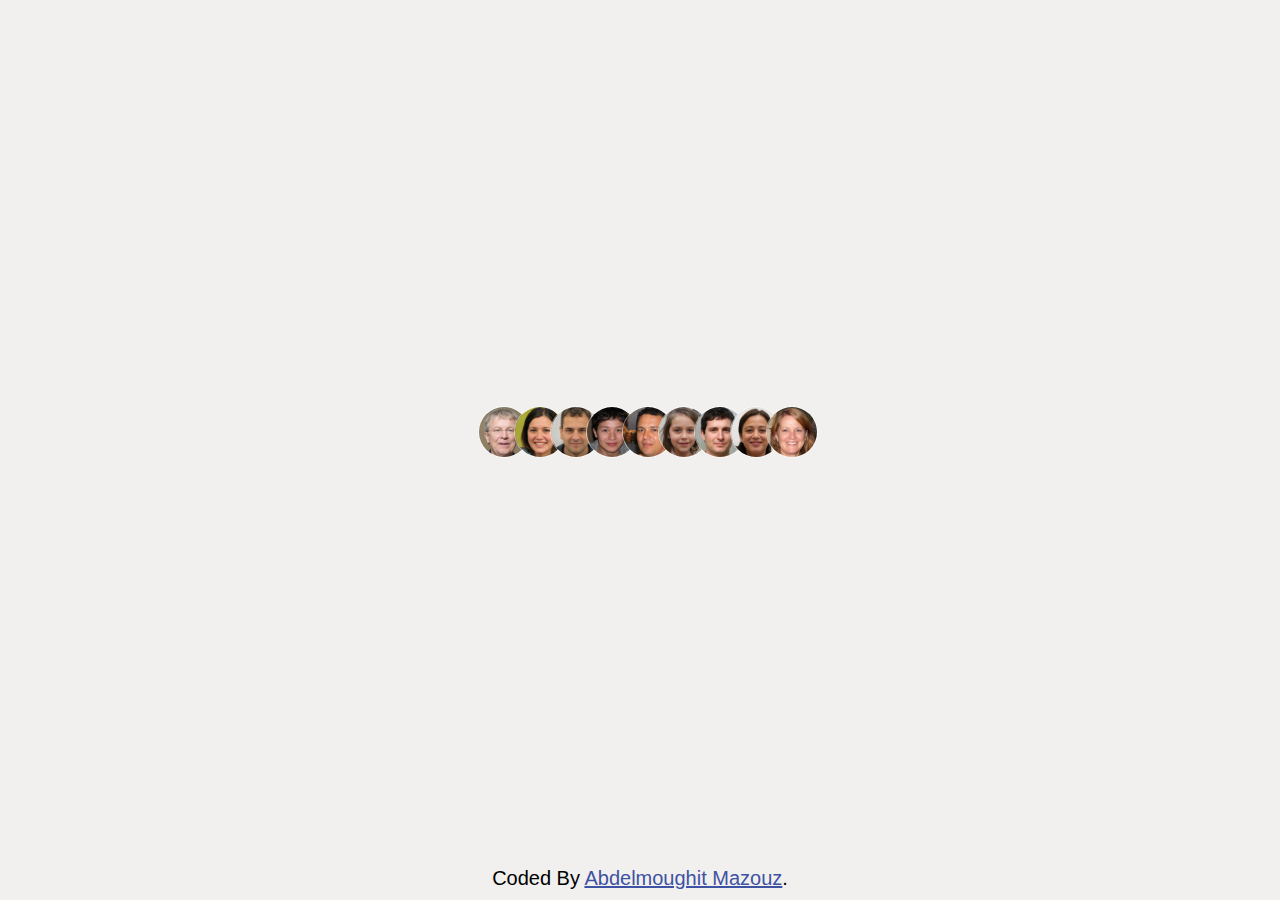
<file: Day 01/index.html>
<!DOCTYPE html>
<html lang="en">

<head>
    <meta charset="UTF-8">
    <meta name="viewport" content="width=device-width, initial-scale=1.0">
    <link rel="stylesheet" href="/Day 01/css/style.css">
    <link rel="stylesheet" href="/Day 01/css/all.min.css">
    <title>Team And Social Media Link</title>
</head>

<body>
    <div class="container">
        <!-------------  -------------->
        <div class="member">
            <div class="info">
                <h3>Liam Davis</h3>
                <h4>
                    Frontend Developer
                </h4>
                <div class="social">
                    <a href="">
                        <i class="fa-brands fa-linkedin"></i>
                    </a>
                    <a href="">
                        <i class="fa-brands fa-github"></i>
                    </a>
                </div>
            </div>
            <div class="img">
                <img src="/Day 01/img/Face (1).jpeg" alt="">
            </div>
        </div>

        <div class="member">
            <div class="info">
                <h3>Emma Johnson</h3>
                <h4>Frontend Developer</h4>
                <div class="social">
                    <a href="">
                        <i class="fa-brands fa-linkedin"></i>
                    </a>
                    <a href="">
                        <i class="fa-brands fa-facebook"></i>
                    </a>
                </div>
            </div>
            <div class="img">
                <img src="/Day 01/img/Face (2).jpeg" alt="">
            </div>
        </div>

        <div class="member">
            <div class="info">
                <h3>Noah Brown </h3>
                <h4>
                    Full Stack Developer
                </h4>
                <div class="social">
                    <a href="">
                        <i class="fa-brands fa-linkedin"></i>
                    </a>
                    <a href="">
                        <i class="fa-brands fa-tiktok"></i>
                    </a>
                </div>
            </div>
            <div class="img">
                <img src="/Day 01/img/Face (3).jpeg" alt="">
            </div>
        </div>

        <div class="member">
            <div class="info">
                <h3>Sophia Martinez</h3>
                <h4>
                    UI/UX Designer
                </h4>
                <div class="social">
                    <a href="">
                        <i class="fa-brands fa-linkedin"></i>
                    </a>
                    <a href="">
                        <i class="fa-brands fa-github"></i>
                    </a>
                </div>
            </div>
            <div class="img">
                <img src="/Day 01/img/Face (4).jpeg" alt="">
            </div>

        </div>

        <div class="member">
            <div class="info">
                <h3>Ethan Taylor</h3>
                <h4>
                    Mobile App Developer
                </h4>
                <div class="social">
                    <a href="">
                        <i class="fa-brands fa-linkedin"></i>
                    </a>
                    <a href="">
                        <i class="fa-brands fa-github"></i>
                    </a>
                </div>
            </div>
            <div class="img">
                <img src="/Day 01/img/Face (5).jpeg" alt="">
            </div>
        </div>

        <div class="member">
            <div class="info">
                <h3>Olivia Wilson</h3>
                <h4>
                    Software Tester
                </h4>
                <div class="social">
                    <a href="">
                        <i class="fa-brands fa-linkedin"></i>
                    </a>
                    <a href="">
                        <i class="fa-brands fa-instagram"></i>
                    </a>
                </div>
            </div>
            <div class="img">
                <img src="/Day 01/img/Face (6).jpeg" alt="">
            </div>
        </div>

        <div class="member">
            <div class="info">
                <h3>Mason Thomas</h3>
                <h4>
                    DevOps Engineer
                </h4>
                <div class="social">
                    <a href="">
                        <i class="fa-brands fa-linkedin"></i>
                    </a>
                    <a href="">
                        <i class="fa-brands fa-twitter"></i>
                    </a>
                </div>
            </div>
            <div class="img">
                <img src="/Day 01/img/Face (7).jpeg" alt="">
            </div>
        </div>

        <div class="member">
            <div class="info">
                <h3>Isabella Anderson</h3>
                <h4>
                    Data Scientist
                </h4>
                <div class="social">
                    <a href="">
                        <i class="fa-brands fa-linkedin"></i>
                    </a>
                    <a href="">
                        <i class="fa-brands fa-youtube"></i>
                    </a>
                </div>
            </div>
            <div class="img">
                <img src="/Day 01/img/Face (8).jpeg" alt="">
            </div>
        </div>

        <div class="member">
            <div class="info">
                <h3>Ava Garcia</h3>
                <h4>
                    Cybersecurity Specialist
                </h4>
                <div class="social">
                    <a href="">
                        <i class="fa-brands fa-linkedin"></i>
                    </a>
                    <a href="">
                        <i class="fa-brands fa-facebook"></i>
                    </a>
                </div>
            </div>
            <div class="img">
                <img src="/Day 01/img/Face (9).jpeg" alt="">
            </div>
        </div>
    </div>
    <div class="attribution">
        Coded by <a href="https://github.com/Abdelmoughitmazouz" target="_blank">Abdelmoughit Mazouz</a>. 
    </div>
</body>

</html>
</file>
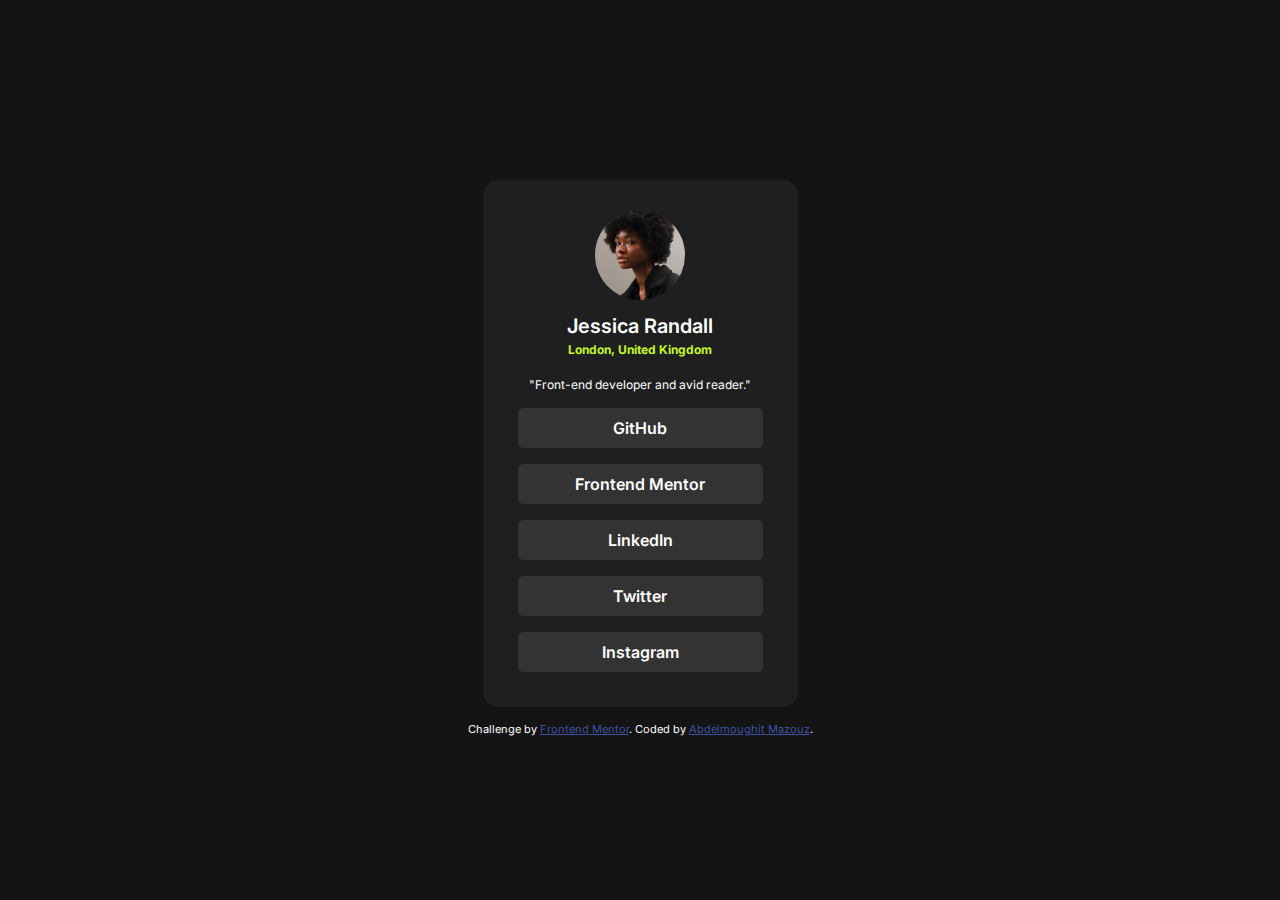
<file: Day 02/index.html>
<!DOCTYPE html>
<html lang="en">

<head>
  <meta charset="UTF-8">
  <meta name="viewport" content="width=device-width, initial-scale=1.0">
  <!-- displays site properly based on user's device -->

  <link rel="icon" type="image/png" sizes="32x32" href="./assets/images/favicon-32x32.png">

  <!-- css file -->

  <link rel="stylesheet" href="/Day 02/style.css">

  <title>Frontend Mentor | Social links profile</title>

</head>

<body>
  <div class="container">
    <img src="/Day 02/assets/images/avatar-jessica.jpeg" alt="" srcset="">
    <h2>Jessica Randall</h2>
    <p class="location">London, United Kingdom</p>
    <p class="description">"Front-end developer and avid reader."</p>
    <ul class="social-media">
      <li><a href="#">GitHub</a></li>
      <li><a href="#">Frontend Mentor</a></li>
      <li><a href="#">LinkedIn</a></li>
      <li><a href="#">Twitter</a></li>
      <li><a href="#">Instagram</a></li>
    </ul>
  </div>
  <footer>
    <div class="attribution">
      Challenge by <a href="https://www.frontendmentor.io?ref=challenge" target="_blank">Frontend Mentor</a>.
      Coded by <a href="https://github.com/Abdelmoughitmazouz">Abdelmoughit Mazouz</a>.
    </div>
  </footer>
</body>

</html>
</file>
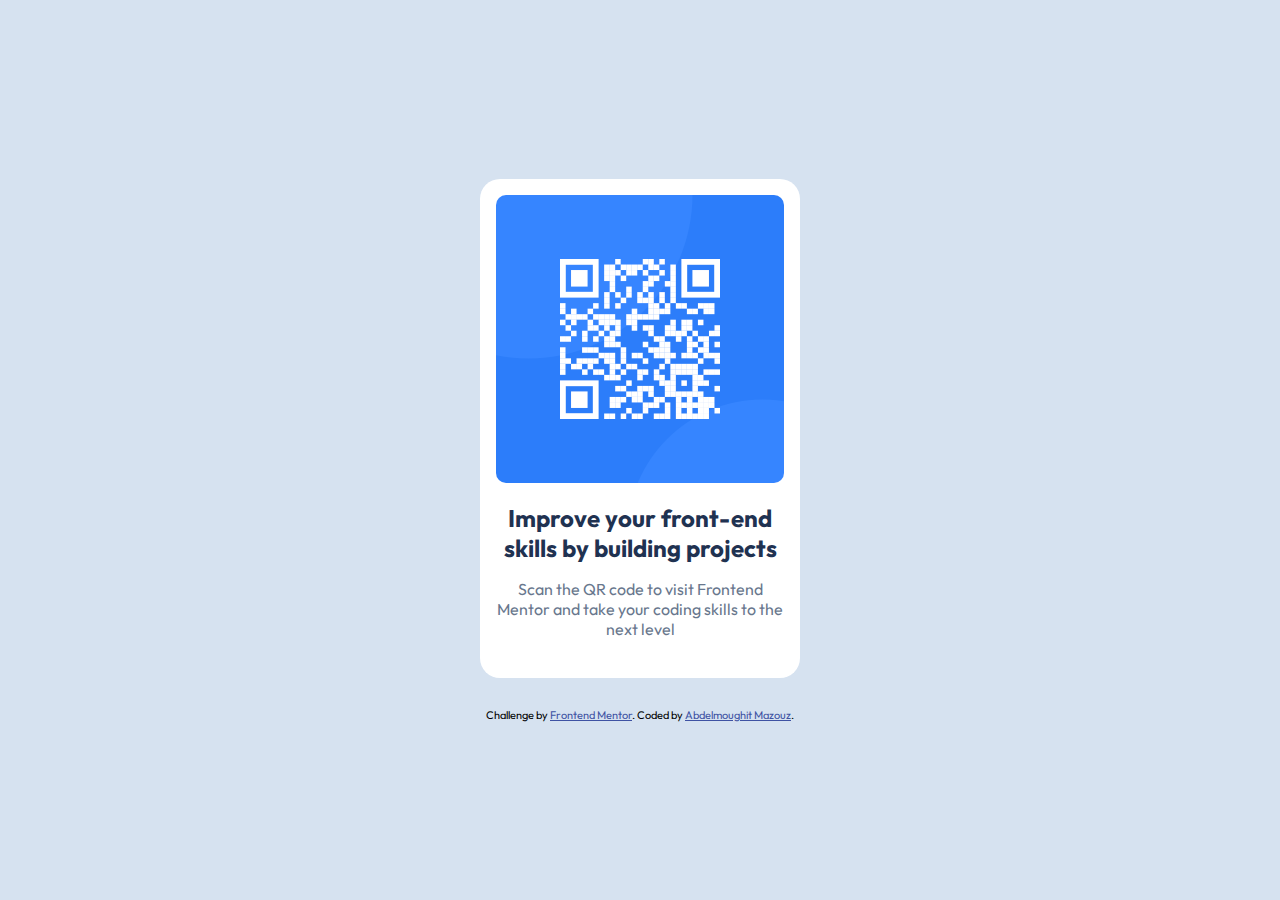
<file: Day 03/index.html>
<!DOCTYPE html>
<html lang="en">

<head>
  <meta charset="UTF-8">
  <meta name="viewport" content="width=device-width, initial-scale=1.0">
  <!-- displays site properly based on user's device -->

  <link rel="icon" type="image/png" sizes="32x32" href="./images/favicon-32x32.png">

  <title>Frontend Mentor | QR code component</title>

  <link rel="stylesheet" href="/Day 03/style.css">
  <!-- Feel free to remove these styles or customise in your own stylesheet 👍 -->
</head>

<body>
  <div class="card">
    <div class="qr">
      <img src="/Day 03/images/image-qr-code.png" alt="" srcset="">
    </div>
    <div class="text">
      <h2>Improve your front-end skills by building projects</h2>
      <p>Scan the QR code to visit Frontend Mentor and take your coding skills to the next level</p>
    </div>
  </div>
  <footer>
    <div class="attribution">
      Challenge by <a href="https://www.frontendmentor.io?ref=challenge" target="_blank">Frontend Mentor</a>.
      Coded by <a href="https://github.com/Abdelmoughitmazouz">Abdelmoughit Mazouz</a>.
    </div>
  </footer>
</body>

</html>
</file>
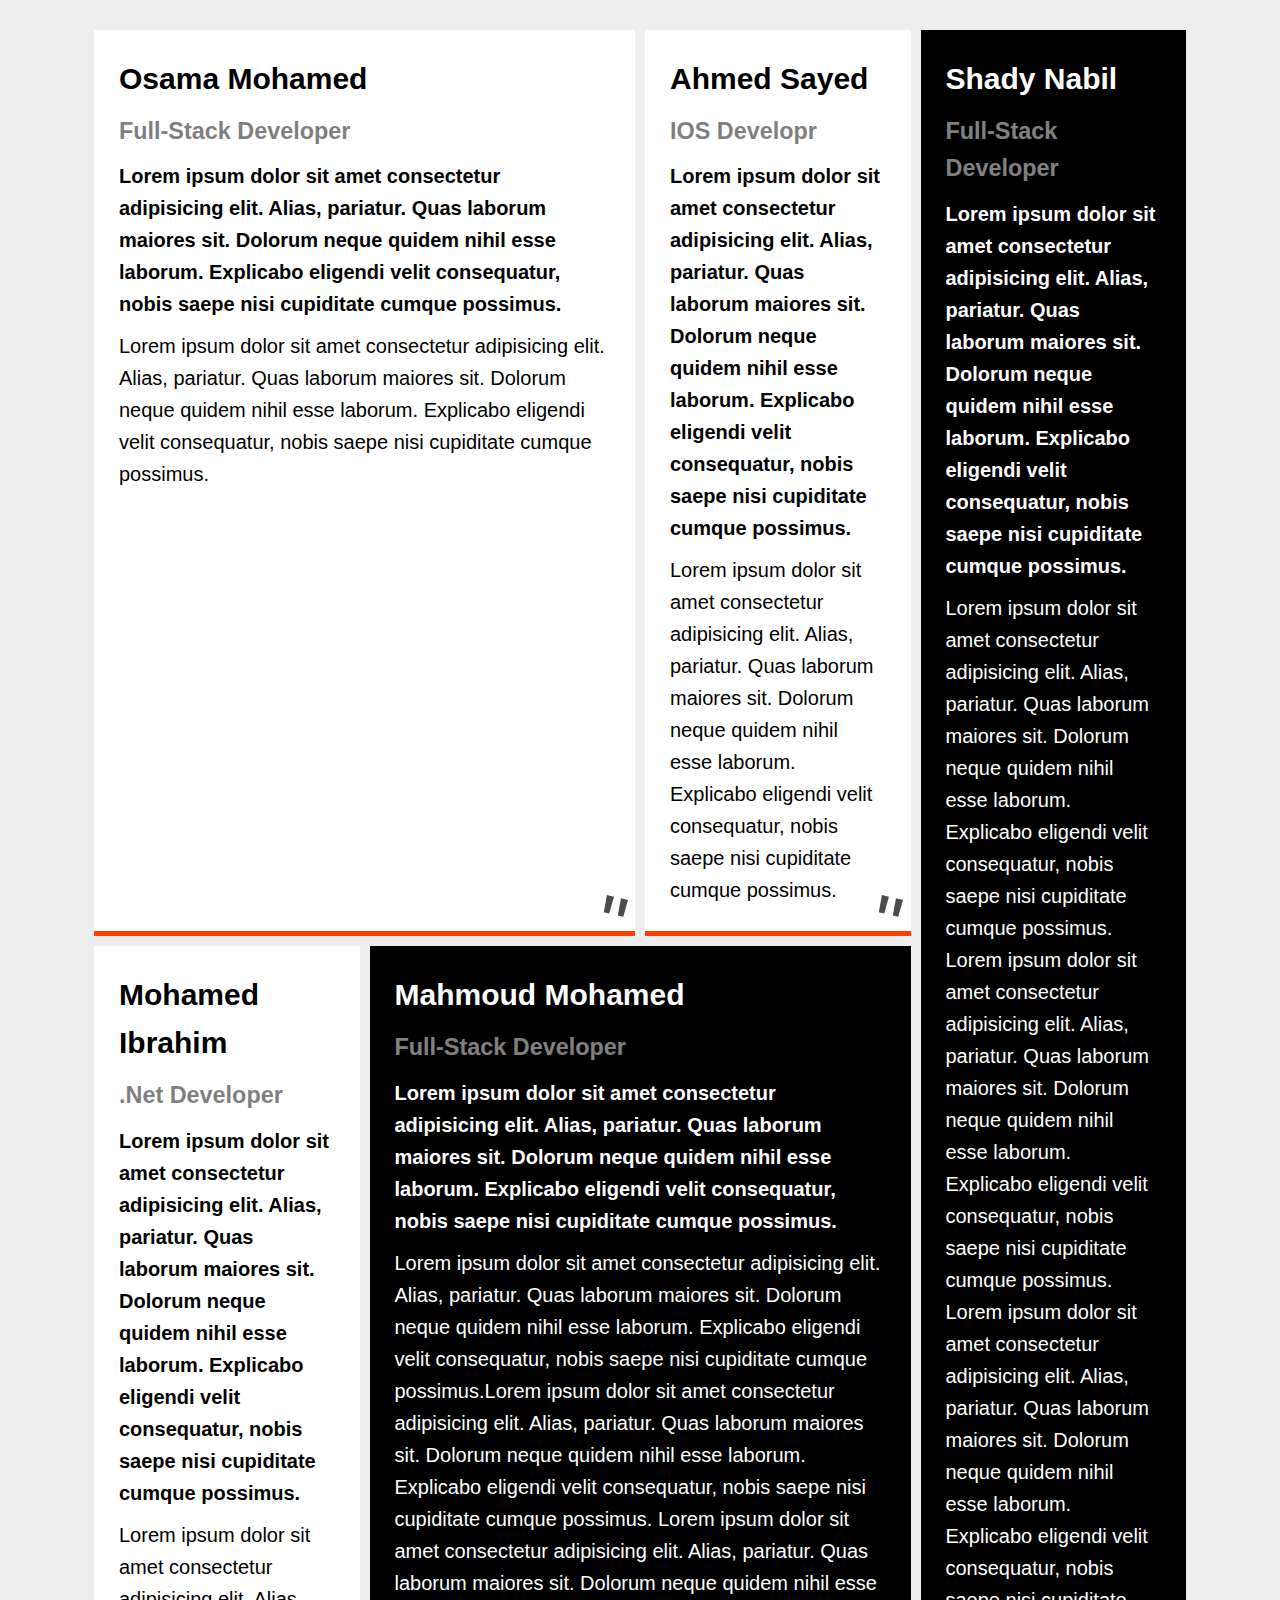
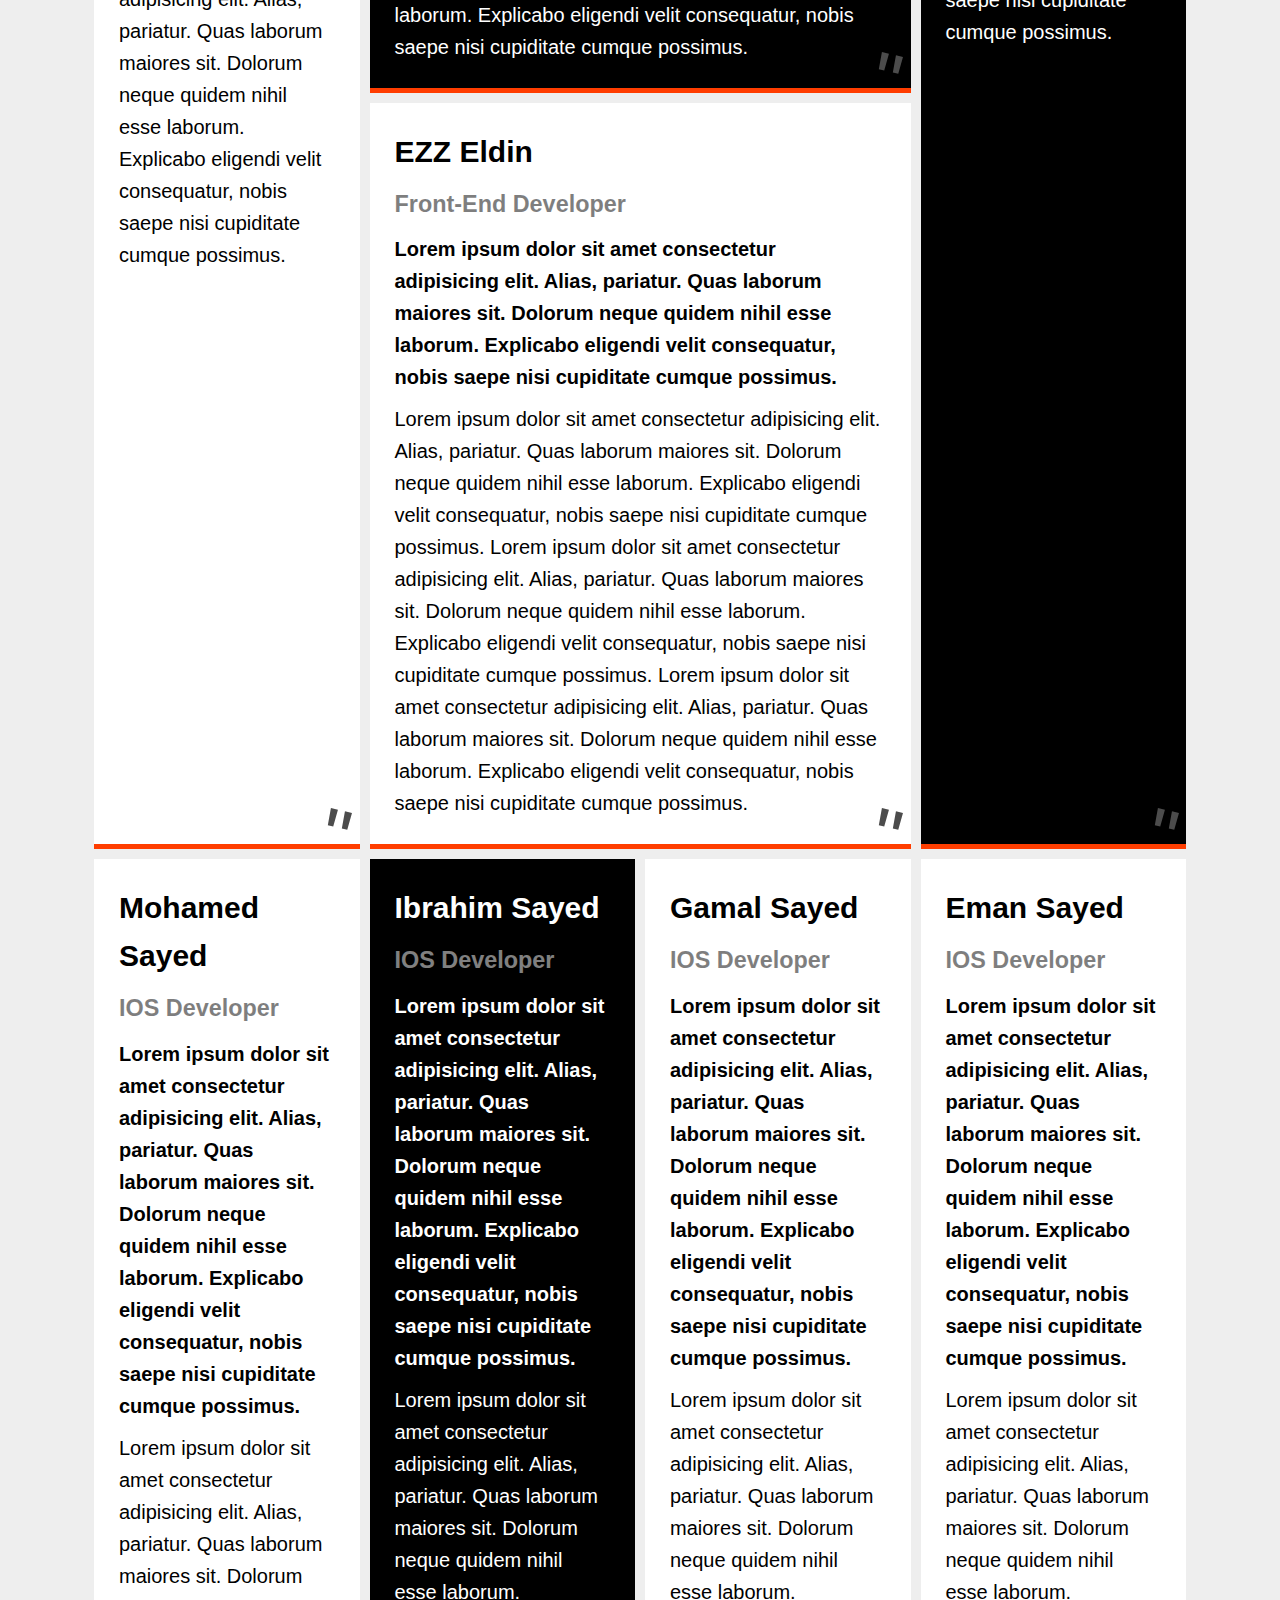
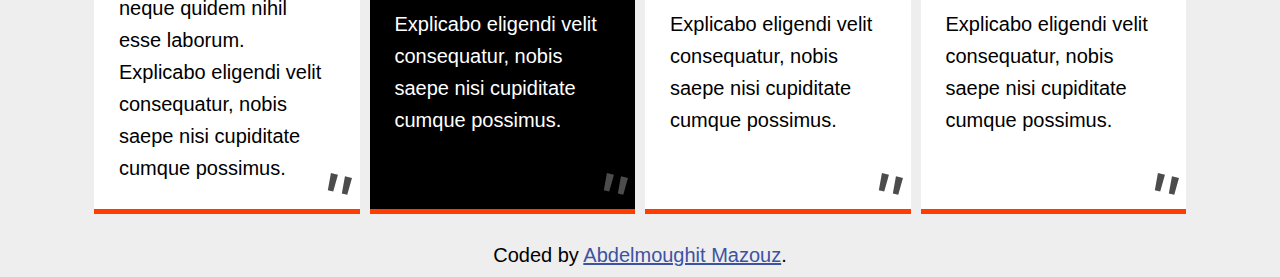
<file: Day 04/index.html>
<!DOCTYPE html>
<html lang="en">

<head>
    <meta charset="UTF-8">
    <meta name="viewport" content="width=device-width, initial-scale=1.0">
    <title>Company Team With Grid</title>
    <link rel="stylesheet" href="/Day 04/css/style.css">
</head>

<body>
    <div class="team-grid">
        <!-- /**/ -->
        <div class="card1">
            <h2>Osama Mohamed</h2>
            <h3>Full-Stack Developer</h3>
            <p class="para-bold">Lorem ipsum dolor sit amet consectetur adipisicing elit. Alias, pariatur. Quas laborum
                maiores sit.
                Dolorum neque quidem nihil esse laborum. Explicabo eligendi velit consequatur, nobis saepe nisi
                cupiditate cumque possimus.</p>
            <p>Lorem ipsum dolor sit amet consectetur adipisicing elit. Alias, pariatur. Quas laborum maiores sit.
                Dolorum neque quidem nihil esse laborum. Explicabo eligendi velit consequatur, nobis saepe nisi
                cupiditate cumque possimus.</p>
        </div>
        <!-- /**/ -->
        <div class="card2">
            <h2>Ahmed Sayed</h2>
            <h3>IOS Developr</h3>
            <p class="para-bold">Lorem ipsum dolor sit amet consectetur adipisicing elit. Alias, pariatur. Quas laborum
                maiores sit.
                Dolorum neque quidem nihil esse laborum. Explicabo eligendi velit consequatur, nobis saepe nisi
                cupiditate cumque possimus.</p>
            <p>Lorem ipsum dolor sit amet consectetur adipisicing elit. Alias, pariatur. Quas laborum maiores sit.
                Dolorum neque quidem nihil esse laborum. Explicabo eligendi velit consequatur, nobis saepe nisi
                cupiditate cumque possimus.</p>
        </div>
        <!-- /**/ -->
        <div class="card3">
            <h2>Shady Nabil</h2>
            <h3>Full-Stack Developer</h3>
            <p class="para-bold">Lorem ipsum dolor sit amet consectetur adipisicing elit. Alias, pariatur. Quas laborum
                maiores sit.
                Dolorum neque quidem nihil esse laborum. Explicabo eligendi velit consequatur, nobis saepe nisi
                cupiditate cumque possimus.</p>
            <p>Lorem ipsum dolor sit amet consectetur adipisicing elit. Alias, pariatur. Quas laborum maiores sit.
                Dolorum neque quidem nihil esse laborum. Explicabo eligendi velit consequatur, nobis saepe nisi
                cupiditate cumque possimus.
                Lorem ipsum dolor sit amet consectetur adipisicing elit. Alias, pariatur. Quas laborum maiores sit.
                Dolorum neque quidem nihil esse laborum. Explicabo eligendi velit consequatur, nobis saepe nisi
                cupiditate cumque possimus.
                Lorem ipsum dolor sit amet consectetur adipisicing elit. Alias, pariatur. Quas laborum maiores sit.
                Dolorum neque quidem nihil esse laborum. Explicabo eligendi velit consequatur, nobis saepe nisi
                cupiditate cumque possimus.</p>
        </div>
        <!-- /**/ -->
        <div class="card4">
            <h2>Mohamed Ibrahim</h2>
            <h3>.Net Developer</h3>
            <p class="para-bold">Lorem ipsum dolor sit amet consectetur adipisicing elit. Alias, pariatur. Quas laborum
                maiores sit.
                Dolorum neque quidem nihil esse laborum. Explicabo eligendi velit consequatur, nobis saepe nisi
                cupiditate cumque possimus.</p>
            <p>Lorem ipsum dolor sit amet consectetur adipisicing elit. Alias, pariatur. Quas laborum maiores sit.
                Dolorum neque quidem nihil esse laborum. Explicabo eligendi velit consequatur, nobis saepe nisi
                cupiditate cumque possimus.</p>
        </div>
        <!-- /**/ -->
        <div class="card5">
            <h2>Mahmoud Mohamed</h2>
            <h3>Full-Stack Developer</h3>
            <p class="para-bold">Lorem ipsum dolor sit amet consectetur adipisicing elit. Alias, pariatur. Quas laborum
                maiores sit.
                Dolorum neque quidem nihil esse laborum. Explicabo eligendi velit consequatur, nobis saepe nisi
                cupiditate cumque possimus.</p>
            <p>Lorem ipsum dolor sit amet consectetur adipisicing elit. Alias, pariatur. Quas laborum maiores sit.
                Dolorum neque quidem nihil esse laborum. Explicabo eligendi velit consequatur, nobis saepe nisi
                cupiditate cumque possimus.Lorem ipsum dolor sit amet consectetur adipisicing elit. Alias, pariatur. Quas laborum maiores sit.
                Dolorum neque quidem nihil esse laborum. Explicabo eligendi velit consequatur, nobis saepe nisi
                cupiditate cumque possimus.
                Lorem ipsum dolor sit amet consectetur adipisicing elit. Alias, pariatur. Quas laborum maiores sit.
                Dolorum neque quidem nihil esse laborum. Explicabo eligendi velit consequatur, nobis saepe nisi
                cupiditate cumque possimus.</p>
        </div>
        <!-- /**/ -->
        <div class="card6">
            <h2>EZZ Eldin</h2>
            <h3>Front-End Developer</h3>
            <p class="para-bold">Lorem ipsum dolor sit amet consectetur adipisicing elit. Alias, pariatur. Quas laborum
                maiores sit.
                Dolorum neque quidem nihil esse laborum. Explicabo eligendi velit consequatur, nobis saepe nisi
                cupiditate cumque possimus.</p>
            <p>Lorem ipsum dolor sit amet consectetur adipisicing elit. Alias, pariatur. Quas laborum maiores sit.
                Dolorum neque quidem nihil esse laborum. Explicabo eligendi velit consequatur, nobis saepe nisi
                cupiditate cumque possimus.
                Lorem ipsum dolor sit amet consectetur adipisicing elit. Alias, pariatur. Quas laborum maiores sit.
                Dolorum neque quidem nihil esse laborum. Explicabo eligendi velit consequatur, nobis saepe nisi
                cupiditate cumque possimus.
                Lorem ipsum dolor sit amet consectetur adipisicing elit. Alias, pariatur. Quas laborum maiores sit.
                Dolorum neque quidem nihil esse laborum. Explicabo eligendi velit consequatur, nobis saepe nisi
                cupiditate cumque possimus.</p>
        </div>
        <!-- /**/ -->
        <div class="card7">
            <h2>Mohamed Sayed</h2>
            <h3>IOS Developer</h3>
            <p class="para-bold">Lorem ipsum dolor sit amet consectetur adipisicing elit. Alias, pariatur. Quas laborum
                maiores sit.
                Dolorum neque quidem nihil esse laborum. Explicabo eligendi velit consequatur, nobis saepe nisi
                cupiditate cumque possimus.</p>
            <p>Lorem ipsum dolor sit amet consectetur adipisicing elit. Alias, pariatur. Quas laborum maiores sit.
                Dolorum neque quidem nihil esse laborum. Explicabo eligendi velit consequatur, nobis saepe nisi
                cupiditate cumque possimus.</p>
        </div>
        <!-- /**/ -->
        <div class="card8">
            <h2>Ibrahim Sayed</h2>
            <h3>IOS Developer</h3>
            <p class="para-bold">Lorem ipsum dolor sit amet consectetur adipisicing elit. Alias, pariatur. Quas laborum
                maiores sit.
                Dolorum neque quidem nihil esse laborum. Explicabo eligendi velit consequatur, nobis saepe nisi
                cupiditate cumque possimus.</p>
            <p>Lorem ipsum dolor sit amet consectetur adipisicing elit. Alias, pariatur. Quas laborum maiores sit.
                Dolorum neque quidem nihil esse laborum. Explicabo eligendi velit consequatur, nobis saepe nisi
                cupiditate cumque possimus.</p>
        </div>
        <!-- /**/ -->
        <div class="card9">
            <h2>Gamal Sayed</h2>
            <h3>IOS Developer</h3>
            <p class="para-bold">Lorem ipsum dolor sit amet consectetur adipisicing elit. Alias, pariatur. Quas laborum
                maiores sit.
                Dolorum neque quidem nihil esse laborum. Explicabo eligendi velit consequatur, nobis saepe nisi
                cupiditate cumque possimus.</p>
            <p>Lorem ipsum dolor sit amet consectetur adipisicing elit. Alias, pariatur. Quas laborum maiores sit.
                Dolorum neque quidem nihil esse laborum. Explicabo eligendi velit consequatur, nobis saepe nisi
                cupiditate cumque possimus.</p>
        </div>
        <!-- /**/ -->
        <div class="card10">
            <h2>Eman Sayed</h2>
            <h3>IOS Developer</h3>
            <p class="para-bold">Lorem ipsum dolor sit amet consectetur adipisicing elit. Alias, pariatur. Quas laborum
                maiores sit.
                Dolorum neque quidem nihil esse laborum. Explicabo eligendi velit consequatur, nobis saepe nisi
                cupiditate cumque possimus.</p>
            <p>Lorem ipsum dolor sit amet consectetur adipisicing elit. Alias, pariatur. Quas laborum maiores sit.
                Dolorum neque quidem nihil esse laborum. Explicabo eligendi velit consequatur, nobis saepe nisi
                cupiditate cumque possimus.</p>
        </div>
    </div>
    <div class="attribution">
        Coded by <a href="https://github.com/Abdelmoughitmazouz" target="_blank">Abdelmoughit Mazouz</a>. 
    </div>
</body>

</html>
</file>
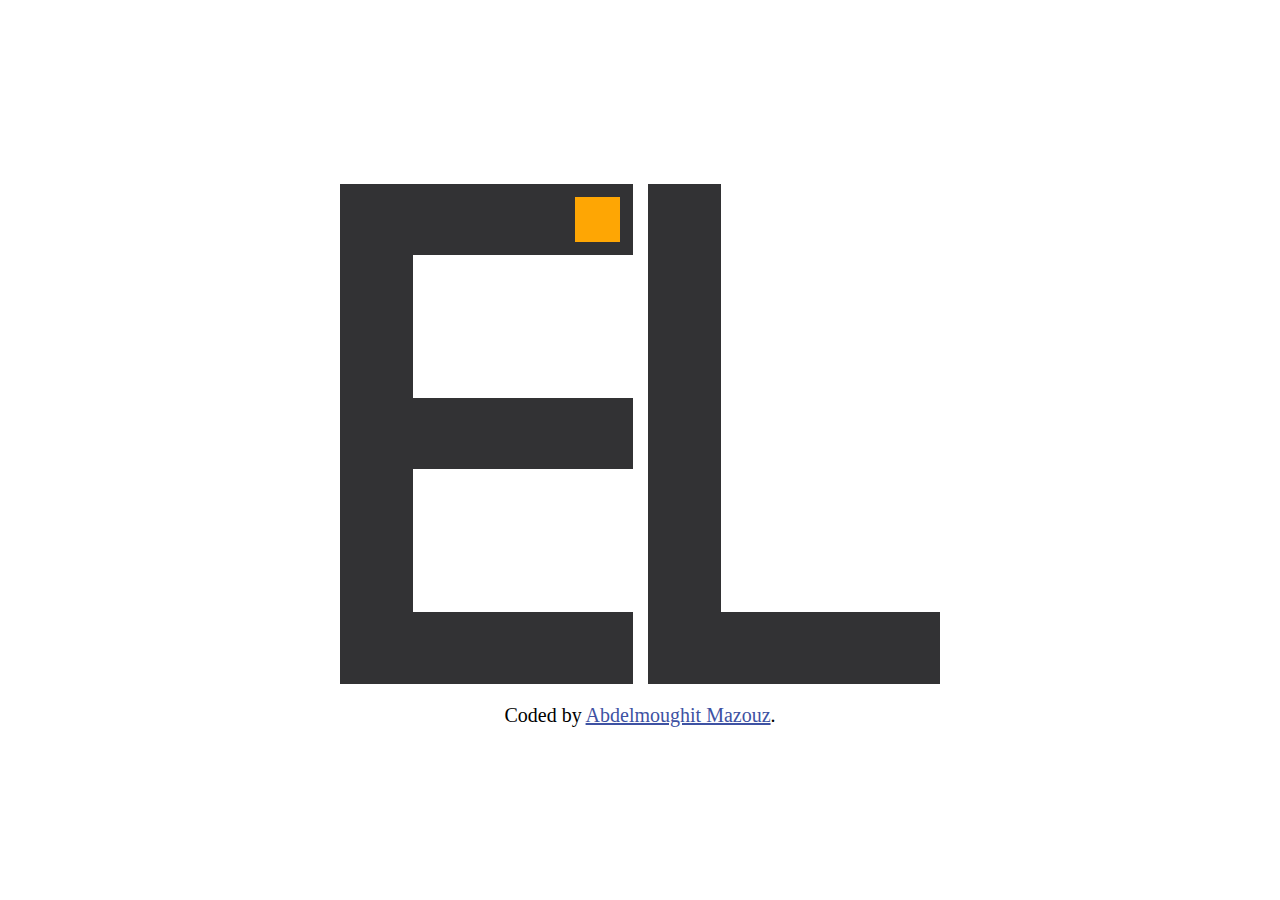
<file: Day 05/index.html>
<!DOCTYPE html>
<html lang="en">

<head>
  <meta charset="UTF-8">
  <meta name="viewport" content="width=device-width, initial-scale=1.0">
  <title>EL Letters Animations</title>
  <link rel="stylesheet" href="/Day 05/css/style.css">
</head>

<body>
  <div class="parent">
    <div class="letter-e">
      <div class="one"></div>
      <div class="two"></div>
      <div class="three"></div>
      <div class="four"></div>
    </div>
    <div class="letter-l">
      <div class="five"></div>
      <div class="six"></div>
    </div>
  </div>

  <div class="attribution">
    Coded by <a href="https://github.com/Abdelmoughitmazouz" target="_blank">Abdelmoughit Mazouz</a>.
  </div>
</body>

</html>
</file>
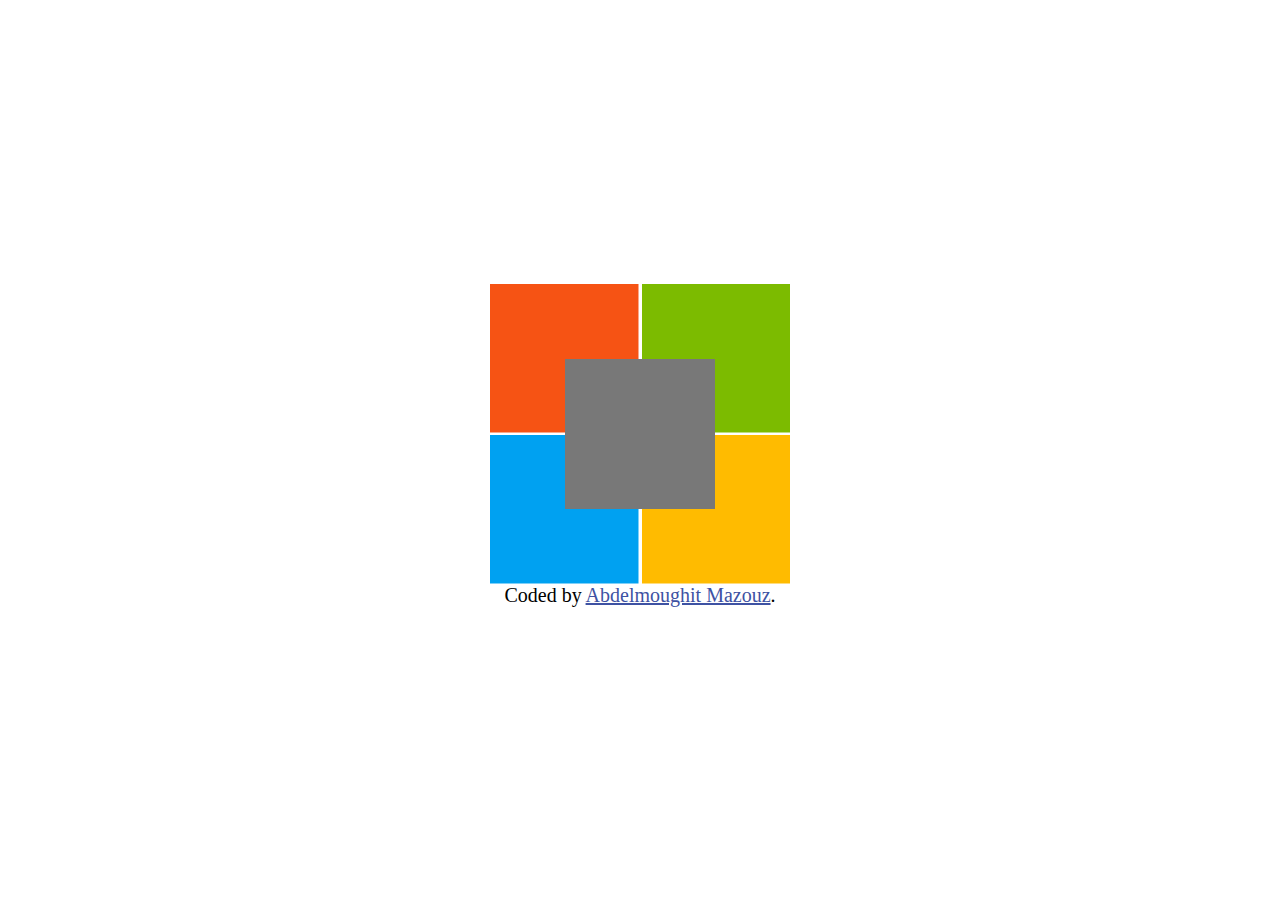
<file: Day 06/index.html>
<!DOCTYPE html>
<html lang="en">

<head>
  <meta charset="UTF-8">
  <meta name="viewport" content="width=device-width, initial-scale=1.0">
  <title>Microsoft Windows Logo</title>
  <link rel="stylesheet" href="/Day 06/css/style.css">
</head>

<body>
  <div></div>
  <footer class="attribution">
    Coded by <a href="https://github.com/Abdelmoughitmazouz" target="_blank">Abdelmoughit Mazouz</a>.
  </footer>
</body>

</html>
</file>
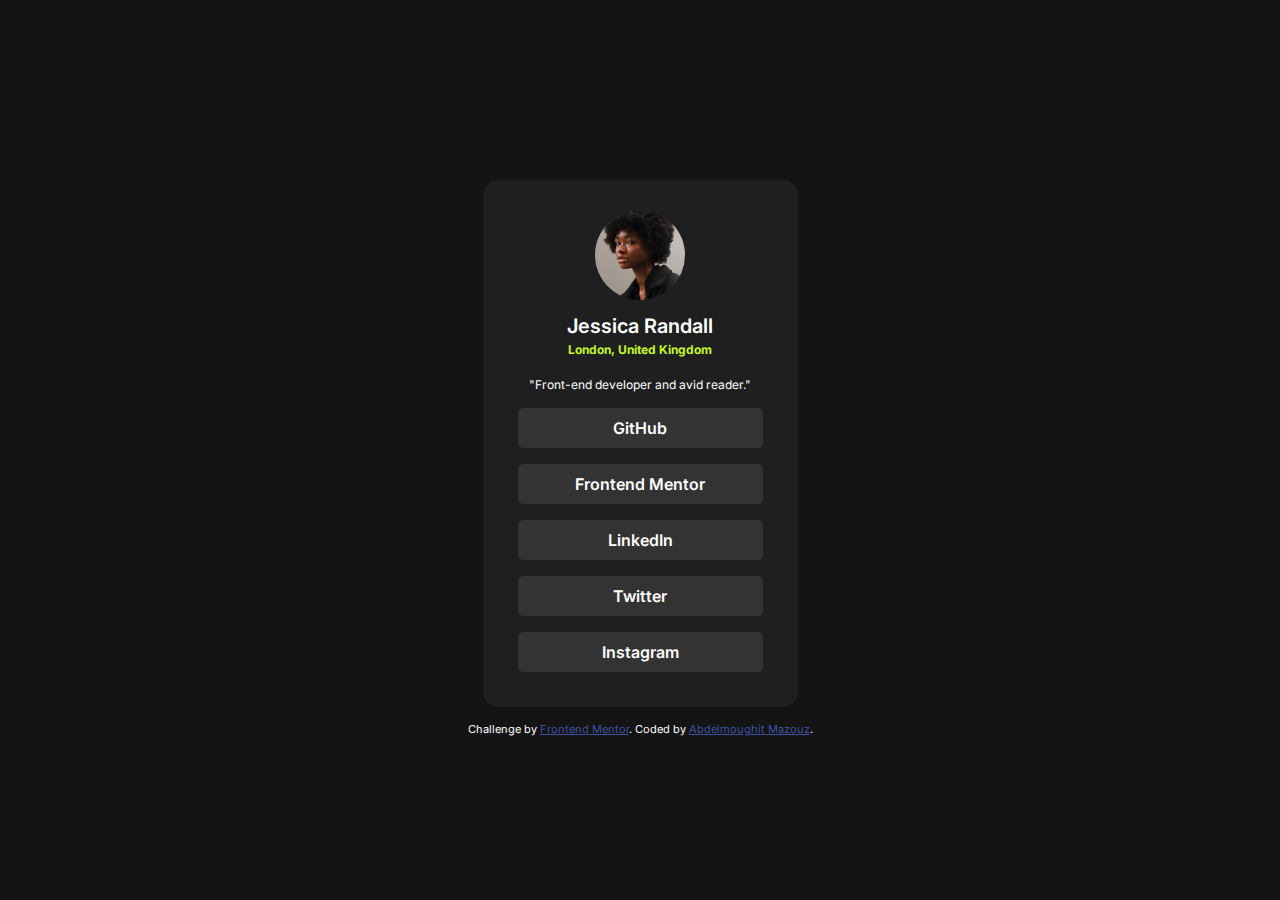
<file: Day 02/social-links-profile-main/index.html>
<!DOCTYPE html>
<html lang="en">

<head>
  <meta charset="UTF-8">
  <meta name="viewport" content="width=device-width, initial-scale=1.0">
  <!-- displays site properly based on user's device -->

  <link rel="icon" type="image/png" sizes="32x32" href="./assets/images/favicon-32x32.png">

  <!-- css file -->

  <link rel="stylesheet" href="/Day 02/social-links-profile-main/style.css">

  <title>Frontend Mentor | Social links profile</title>

</head>

<body>
  <div class="container">
    <img src="/Day 02/social-links-profile-main/assets/images/avatar-jessica.jpeg" alt="" srcset="">
    <h2>Jessica Randall</h2>
    <p class="location">London, United Kingdom</p>
    <p class="description">"Front-end developer and avid reader."</p>
    <ul class="social-media">
      <li><a href="#">GitHub</a></li>
      <li><a href="#">Frontend Mentor</a></li>
      <li><a href="#">LinkedIn</a></li>
      <li><a href="#">Twitter</a></li>
      <li><a href="#">Instagram</a></li>
    </ul>
  </div>
  <footer>
    <div class="attribution">
      Challenge by <a href="https://www.frontendmentor.io?ref=challenge" target="_blank">Frontend Mentor</a>.
      Coded by <a href="https://github.com/Abdelmoughitmazouz">Abdelmoughit Mazouz</a>.
    </div>
  </footer>
</body>

</html>
</file>
<file: Day 01/css/style.css>
* {
    box-sizing: content-box;
    margin: 0;
    padding: 0;
    font-family: Arial, Helvetica, sans-serif;
    text-transform: capitalize;
}

body {
    background-color: #f1f0ee;
    margin: 0;
    height: 100vh;
    display: flex;
    flex-direction: column;
    justify-content: space-between;
}

.attribution {
    font-size: 20px;
    text-align: center;
    margin-bottom: 10px;
}

.attribution a {
    color: hsl(228, 45%, 44%);
}

.container {
    display: flex;
    justify-content: center;
    align-items: center;
    height: 100vh;
}

.member {
    margin-right: -1rem;
    position: relative;
    transition: transform .3s cubic-bezier(.25, .46, .45, .94);
    cursor: pointer;
}

.member:hover {
    transform: translate(-.5rem);
}

.member:hover .info {
    display: block;
    opacity: 1;
    z-index: 999;
}

.social {
    display: flex;
    flex-wrap: wrap;
    gap: 5px;
    justify-content: flex-end;
    position: relative;
    bottom: 45px;
}

.social a:hover {
    opacity: 0.8;
}

img {
    width: 50px;
    height: 50px;
    border-radius: 100%;
    border: 1px solid rgba(255, 255, 255, 0.5);
}

h3,
h4 {
    line-height: 1.6em;
    margin-left: 5px;
    color: white;
}

h4 {
    opacity: .8;
    font-size: small;
}

i {
    color: white;
}

.info {
    transition: transform 5s ease-out;
    background-color: #1d1d1d;
    width: 240px;
    height: 60px;
    border-radius: 10px;
    position: absolute;
    bottom: 70px;
    left: -5px;
    opacity: 0;
    display: none;
    z-index: 99;
    padding: 10px;
}

.info::after {
    content: "";
    position: absolute;
    border: 10px solid;
    border-color: #1d1d1d transparent transparent transparent;
    bottom: -20px;
    left: 20px;
}

.member:last-child:hover {
    transform: translate(0);
}
</file>
<file: Day 02/style.css>
@import url('https://fonts.googleapis.com/css2?family=Inter:ital,opsz,wght@0,14..32,100..900;1,14..32,100..900&display=swap');

/* Rest Element */
*,
*::before,
*::after {
    box-sizing: border-box;
    margin: 0;
    padding: 0;
}

.attribution {
    font-size: 11px;
    text-align: center;
}

.attribution a {
    color: hsl(228, 45%, 44%);
}

/* Css Variables */
:root {
    --Green: hsl(75, 94%, 57%);
    --White: hsl(0, 0%, 100%);
    --Grey-700: hsl(0, 0%, 20%);
    --Grey-800: hsl(0, 0%, 12%);
    --Grey-900: hsl(0, 0%, 8%);
    --font-size: 14px;
}

/* body style */
body {
    display: grid;
    place-content: center;
    min-height: 100vh;
    font-family: "Inter", serif;
    background-color: var(--Grey-900);
    color: var(--White);
}

/* cards */
.container {
    padding: 30px;
    max-width: 400px;
    margin: 15px;
    text-align: center;
    background-color: var(--Grey-800);
    border-radius: 15px;
}

/* image profil */

img {
    margin-bottom: 10px;
    border-radius: 100%;
    width: 90px;
}

/* description */
h2 {
    font-size: 20px;
    font-weight: 600;
}

.location {
    color: var(--Green);
    font-size: 12px;
    font-weight: 700;
    line-height: 1.5rem;
    margin-bottom: 15px;
}

.description {
    font-size: 12px;
    font-weight: 400;
    margin: 15px 0;

}

/* buttom */

ul {
    margin-top: 1rem;
}

li a {
    all: inherit;
    display: block;
    padding: 10px;
    text-align: center;
    background-color: var(--Grey-700);
    margin: 5px;
    border-radius: 5px;
    font-weight: 600;
}

ul li a {
    text-decoration: none;
}

ul li a:hover {
    background-color: var(--Green);
    color: var(--Grey-900)
}

ul li {
    all: inherit;
}
</file>
<file: Day 03/style.css>
/* import font */
@import url('https://fonts.googleapis.com/css2?family=Outfit:wght@100..900&display=swap');

/* rest page */
*,
*::after,
*::before {
    box-sizing: border-box;
    margin: 0;
    padding: 0;
    font-family: "Outfit", serif;
}

/* footer */
.attribution {
    font-size: 11px;
    text-align: center;
    margin-top: 30px;
}

.attribution a {
    color: hsl(228, 45%, 44%);
}
/* variable */
:root {
    --White: hsl(0, 0%, 100%);
    --Slate-300: hsl(212, 45%, 89%);
    --Slate-500: hsl(216, 15%, 48%);
    --Slate-900: hsl(218, 44%, 22%);
}

body {
    background-color: var(--Slate-300);
    display: grid;
    min-height: 100vh;
    place-content: center;
}

.card {
    background-color: var(--White);
    width: 320px;
    height: 499px;
    border-radius: 20px;
    align-items: flex-end;
    padding: 16px 16px 40px;
}

img {
    width: 288px;
    border-radius: 10px;
}
/* Typography */
.text * {
    text-align: center;
    margin-top: 16px;
}

.text h2 {
    color: var(--Slate-900);
}

.text p {
    color: var(--Slate-500);
}
</file>
<file: Day 04/css/style.css>
* {
    font-family: sans-serif;
    box-sizing: border-box;
    margin: 0;
}

html {
    background-color: #eeeeee;
}

.attribution {
    font-size: 20px;
    text-align: center;
    margin-bottom: 10px;
}

.attribution a {
    color: hsl(228, 45%, 44%);
}

.team-grid {
    display: grid;
    grid-template-columns: repeat(4, 1fr);
    grid-template-rows: repeat(4, auto);
    gap: 10px;
    width: 90%;
    margin: auto;
    padding: 30px;
}

.team-grid div {
    background-color: #ffffff;
    border-bottom: 5px solid #ff3d00;
    overflow: hidden;
    padding: 15px;
    font-size: 20px;
    position: relative;
}

.team-grid div::before {
    content: '"';
    position: absolute;
    bottom: -40px;
    right: 10px;
    font-size: 80px;
    color: #4c4c4c;
    transform: rotate(13deg);
}

h2,
h3,
p {
    margin: 10px;
    line-height: 1.6;
}

h3 {
    opacity: 0.5;
}

.para-bold {
    font-weight: bold;
}

/**/
.card3, .card5, .card8 {
    background-color: black !important;
    color: white;
}

/**/
.card1 {
    grid-area: 1 / span 2;
}

.card3 {
    grid-area: span 3;
}

.card4 {
    grid-area: 2 / 1 / span 2;
}

.card5 {
    grid-area: 2 / 2 / 2 / span 2;
}

.card6 {
    grid-area: 3 / 2 / 3 / span 2;
}
</file>
<file: Day 05/css/style.css>
* {
    box-sizing: border-box;
    margin: 0;
}

.attribution {
    font-size: 20px;
    text-align: center;
    margin-bottom: 10px;
}

.attribution a {
    color: hsl(228, 45%, 44%);
}

body{
    display: grid;
    place-content: center;
    height: 100vh;
}

.parent{
    width: 600px;
    height: 500px;
    margin: 20px auto;
    display: grid;
    grid-template-columns: repeat(2, 1fr);
    grid-template-rows: auto;
    gap: 15px;
    
}
.letter-e div, .letter-l div{
    background-color: #323234;
    
}
.letter-e, .letter-l{
    display: grid;
    grid-template-columns: repeat(4, 1fr);
    grid-template-rows: repeat(7, 1fr);
    position: relative;
}

.one{
    grid-area: 1 / 2 / 1 / span 3;
    
}

.two{
    grid-area: 4 / 2 / 4 / span 3;
}

.three, .six{
    grid-area: 7 / 2 / 7 / span 3;
}

.four, .five{
    grid-area: 1 / 1 / span 7;
}

.letter-e::after{
    content: "";
    width: 45px;
    height: 45px;
    top: 13px;
    right: 13px;
    background-color: #fea604;
    position: absolute;
    animation: move-e 2s linear;
    
}
.letter-l::after{
    content: "";
    width: 45px;
    height: 45px;
    bottom: 13px;
    right: 13px;
    background-color: #fea604;
    position: absolute;
    animation: move-l 2s linear 2s;
    opacity: 0;
}

@keyframes move-e{
    0%{
        top: 13px;
        right: 13px;
    }
    10%{
        top: 13px;
        right: 235px;
    }
    20%{
        top: 228px;
        right: 235px;
    }
    30%{
        top: 228px;
        right: 13px;
    }
    40%{
        top: 228px;
        right: 235px;
    }
    50%{
        top: 443px;
        right: 235px;
    }
    65%{
        top: 443px;
        right: 13px;
    }
    80%{
        top: 443px;
        right: 235px;
    }
    90%{
        top: 13px;
        right: 235px;
    }
    100%{
        top: 13px;
        right: 13px;
    }
    
}

@keyframes move-l{
    0%{
        opacity: 0;
        right: 13px;
        bottom: 13px;
    }
    25%{
        opacity: 1;
        right: 13px;
        bottom: 13px;
    }
    50%{
        opacity: 1;
        right: 235px;
        bottom: 13px;
    }
    75%{
        right: 233px;
        bottom: 443px;
        opacity: 1;
    }
    100%{
        right: 233px;
        bottom: 443px;
        opacity: 0;
    }
}
</file>
<file: Day 06/css/style.css>
* {
    box-sizing: border-box;
    margin: 0;
}

.attribution {
    font-size: 20px;
    text-align: center;
    margin-bottom: 10px;
}

.attribution a{
    color: hsl(228, 45%, 44%);
}

body {
    display: grid;
    place-content: center;
    height: 100vh;
}

div {
    width: 300px;
    height: 300px;
    background:
        linear-gradient(#787878, #787878) center/50% 50% no-repeat,
        linear-gradient(#f65314, #f65314) left top/49.5% 49.5% no-repeat,
        linear-gradient(#7cbb00, #7cbb00) right top/49.5% 49.5% no-repeat,
        linear-gradient(#00a1f1, #00a1f1) left bottom/49.5% 49.5% no-repeat,
        linear-gradient(#ffbb00, #ffbb00) right bottom/49.5% 49.5% no-repeat;
}
</file>
<file: Day 02/social-links-profile-main/style.css>
@import url('https://fonts.googleapis.com/css2?family=Inter:ital,opsz,wght@0,14..32,100..900;1,14..32,100..900&display=swap');

/* Rest Element */
*,
*::before,
*::after {
    box-sizing: border-box;
    margin: 0;
    padding: 0;
}

.attribution {
    font-size: 11px;
    text-align: center;
}

.attribution a {
    color: hsl(228, 45%, 44%);
}

/* Css Variables */
:root {
    --Green: hsl(75, 94%, 57%);
    --White: hsl(0, 0%, 100%);
    --Grey-700: hsl(0, 0%, 20%);
    --Grey-800: hsl(0, 0%, 12%);
    --Grey-900: hsl(0, 0%, 8%);
    --font-size: 14px;
}

/* body style */
body {
    display: grid;
    place-content: center;
    min-height: 100vh;
    font-family: "Inter", serif;
    background-color: var(--Grey-900);
    color: var(--White);
}

/* cards */
.container {
    padding: 30px;
    max-width: 400px;
    margin: 15px;
    text-align: center;
    background-color: var(--Grey-800);
    border-radius: 15px;
}

/* image profil */

img {
    margin-bottom: 10px;
    border-radius: 100%;
    width: 90px;
}

/* description */
h2 {
    font-size: 20px;
    font-weight: 600;
}

.location {
    color: var(--Green);
    font-size: 12px;
    font-weight: 700;
    line-height: 1.5rem;
    margin-bottom: 15px;
}

.description {
    font-size: 12px;
    font-weight: 400;
    margin: 15px 0;

}

/* buttom */

ul {
    margin-top: 1rem;
}

li a {
    all: inherit;
    display: block;
    padding: 10px;
    text-align: center;
    background-color: var(--Grey-700);
    margin: 5px;
    border-radius: 5px;
    font-weight: 600;
}

ul li a {
    text-decoration: none;
}

ul li a:hover {
    background-color: var(--Green);
    color: var(--Grey-900)
}

ul li {
    all: inherit;
}
</file>
